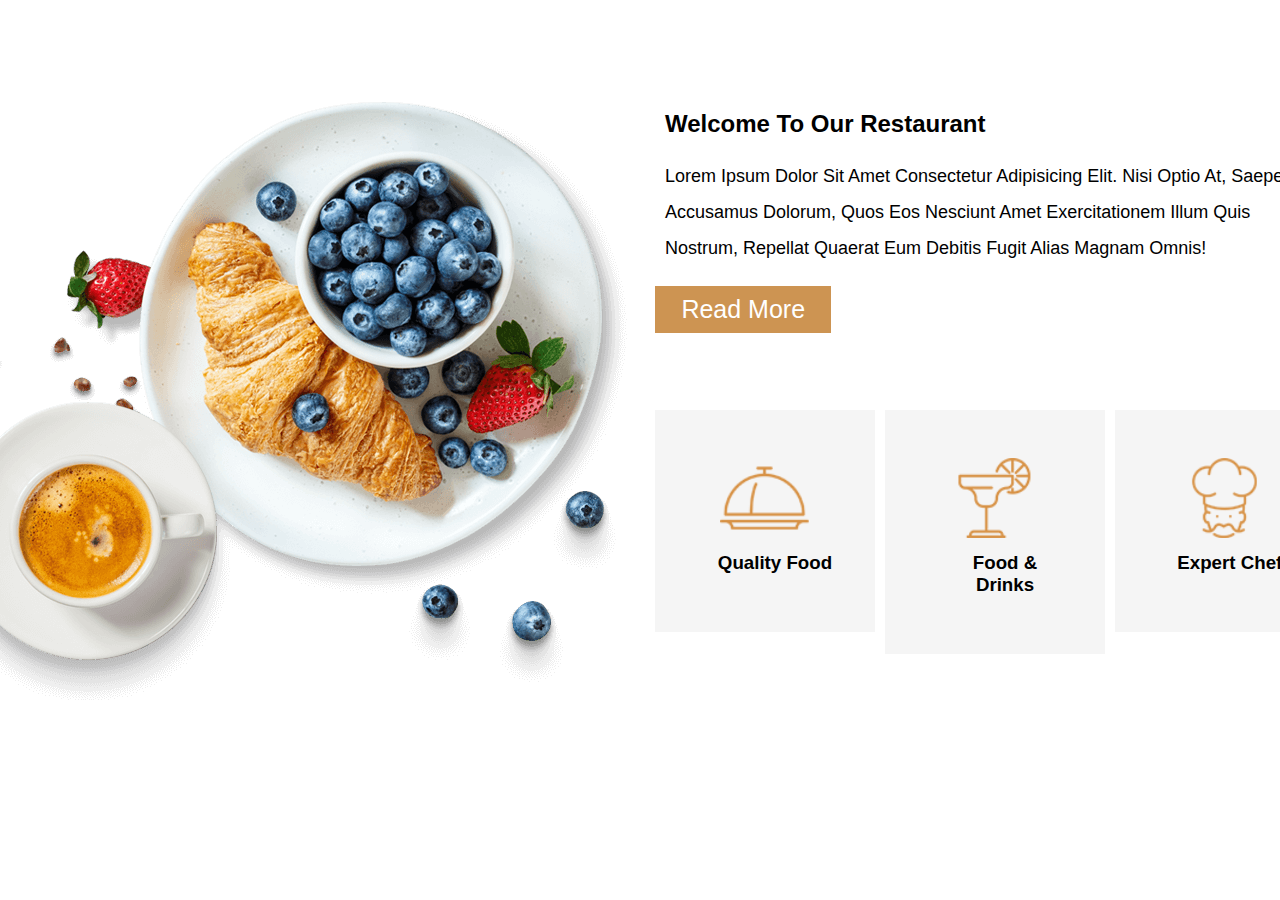
<file: about.html>
<!DOCTYPE html>
<html lang="en">
<head>
    <meta charset="UTF-8">
    <meta http-equiv="X-UA-Compatible" content="IE=edge">
    <meta name="viewport" content="width=device-width, initial-scale=1.0">
    <title>Document</title>
    <link rel="stylesheet" href="styles/about.css">
</head>
<body>
<!-- for about -->
<div class="container-about" id="contain-about">
    <div class="items items1">
        <img src="images/about-img.png" alt="nhi">
    </div>
    <div class="items items2">
        <h2>Welcome to our restaurant</h2>
        <p>Lorem ipsum dolor sit amet consectetur adipisicing elit. Nisi optio at, saepe accusamus dolorum, quos eos nesciunt amet exercitationem illum quis nostrum, repellat quaerat eum debitis fugit alias magnam omnis!</p>
        <button>Read More</button>
    </div>
    <div class="items items3">
     <div class="icons">
        <img src="images/about-icon-1.png" alt="">
        <h3>Quality Food</h3>
     </div>
    </div>
    <div class="items items4"><div class="icons">
        <img src="images/about-icon-2.png" alt="">
        <h3>Food & Drinks</h3>
     </div>
    </div>
    <div class="items items5"><div class="icons">
        <img src="images/about-icon-3.png" alt="">
        <h3>Expert Chefs</h3>
     </div>
    </div>
    
    
    
</div>
</body>
</html>
</file>
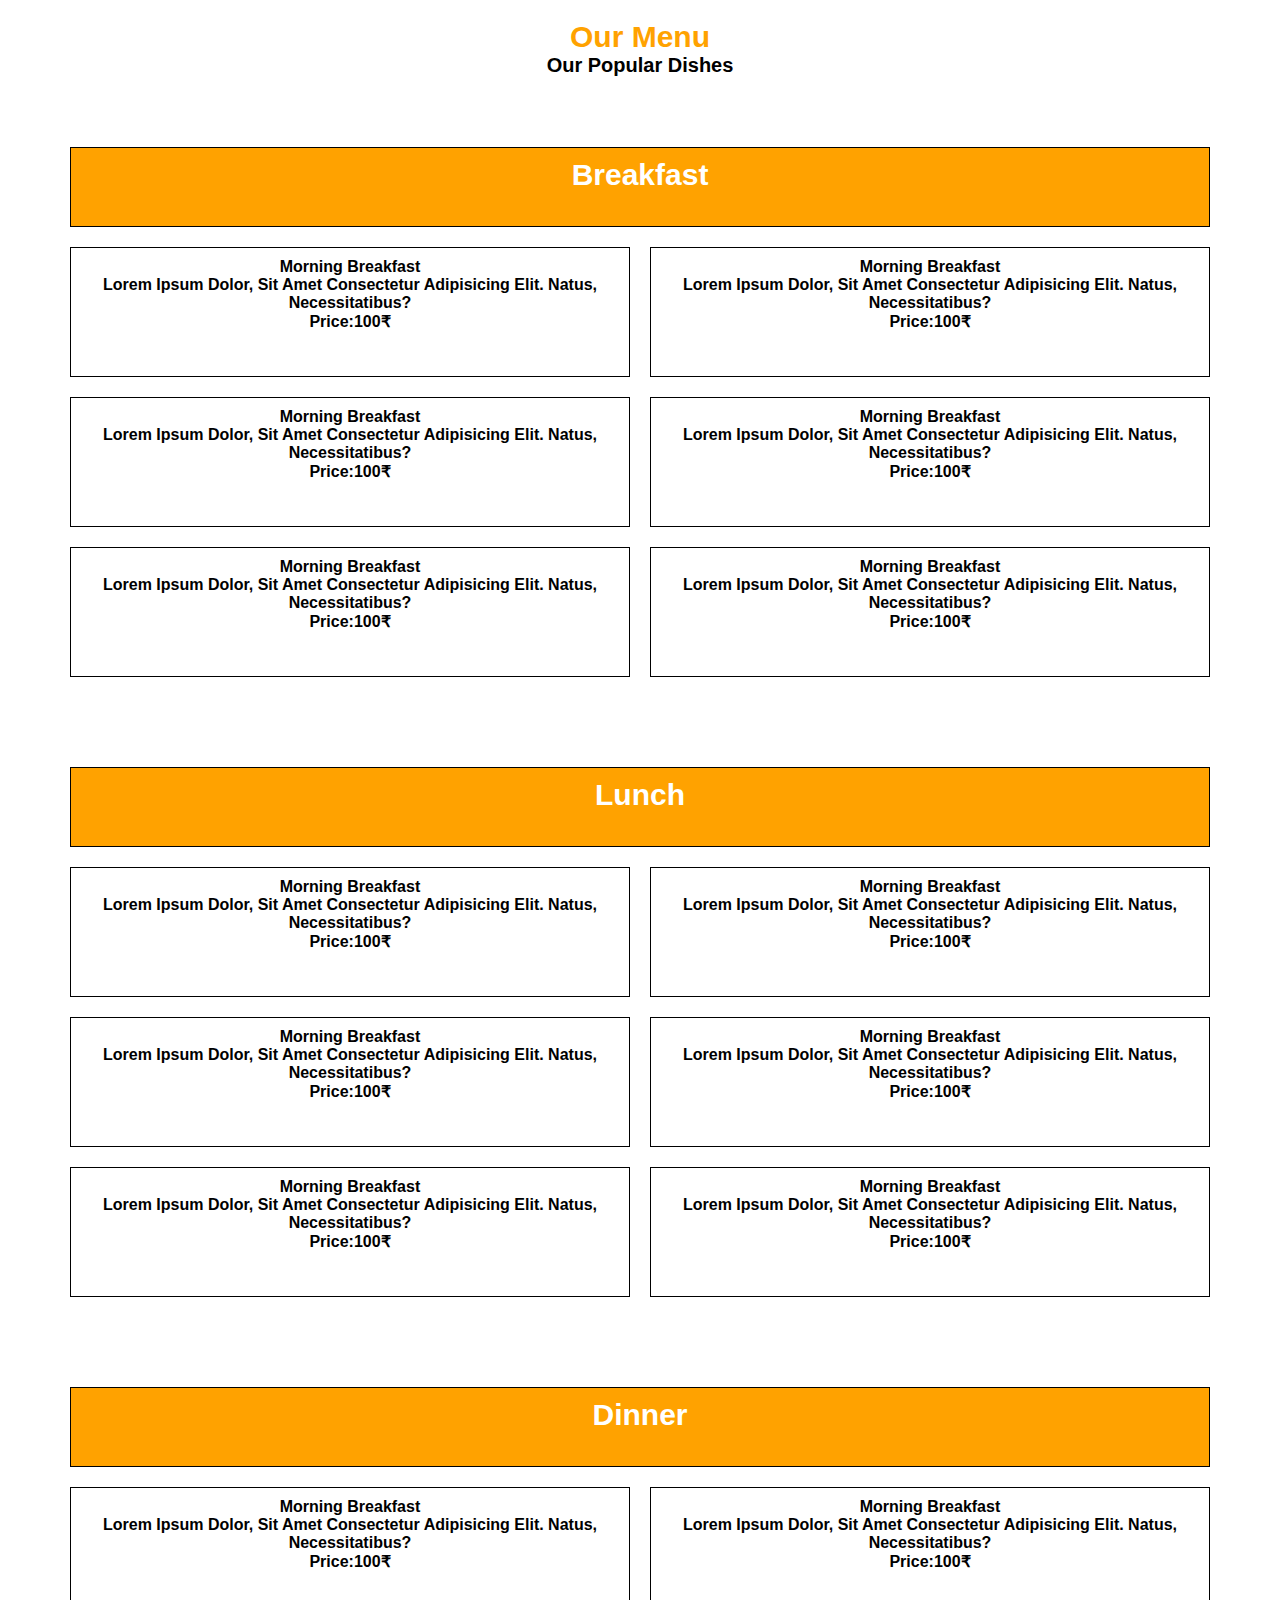
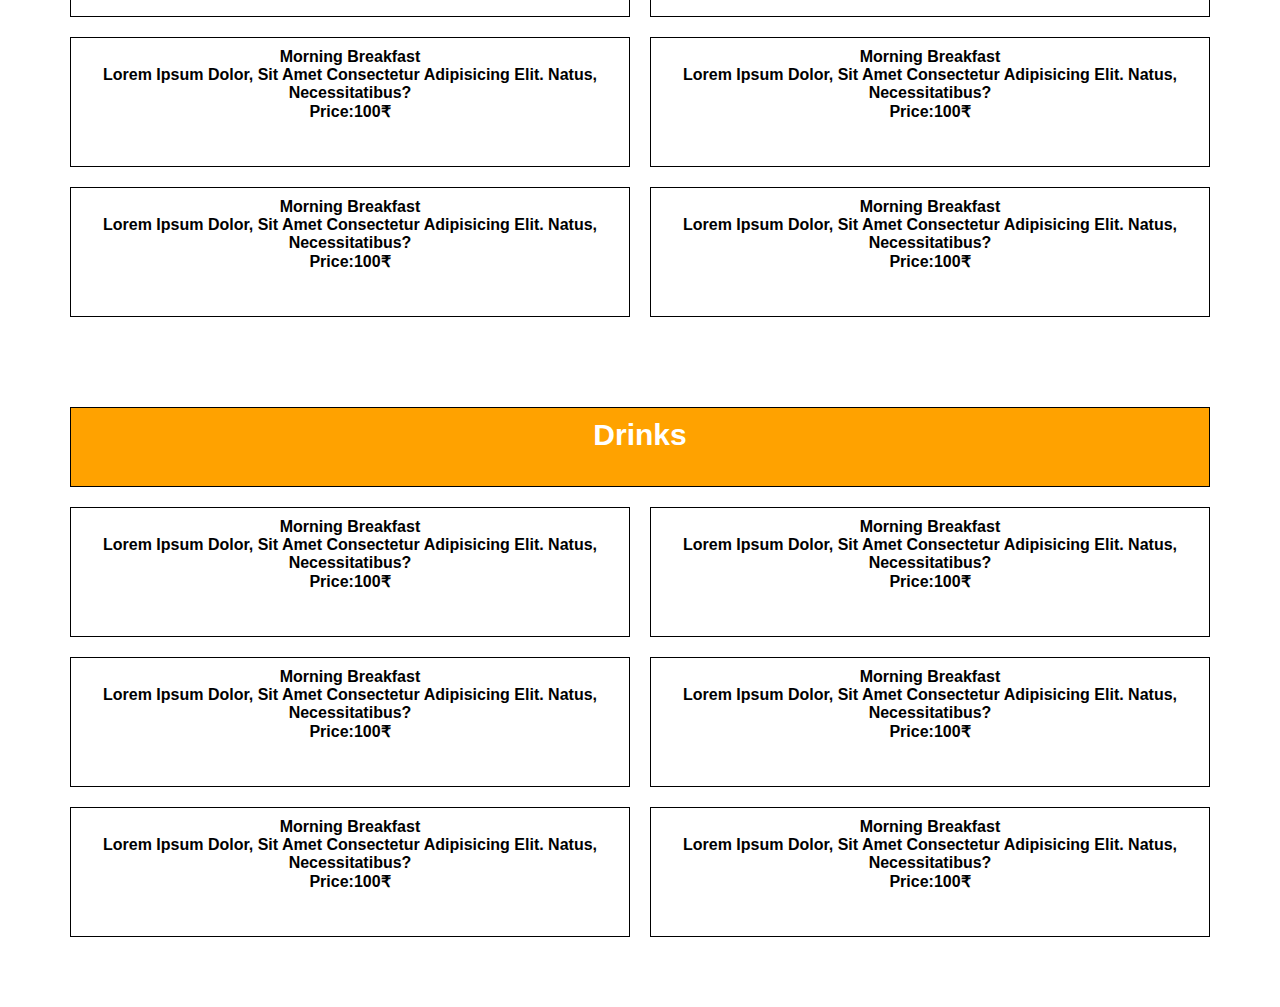
<file: services.html>
<!DOCTYPE html>
<html lang="en">
<head>
   <meta charset="UTF-8">
   <meta http-equiv="X-UA-Compatible" content="IE=edge">
   <meta name="viewport" content="width=device-width, initial-scale=1.0">
   <title>Complete Responsive Food / Restaurant Website Design Tutorial</title>
   <link rel="stylesheet" href="styles/services.css">
</head>
<body>
<!-- for menu -->
<div id="services">
   <div class="menu">
       <span>Our Menu</span>
       <h3>Our Popular Dishes</h3>

   </div>
   <div class="container-menu">
       <div class="box box1"><p>Breakfast</p></div>
       <div class="box box2"><p>Morning Breakfast</p><p>Lorem ipsum dolor, sit amet consectetur adipisicing elit. Natus, necessitatibus?
       </p><span>price:100&#8377</span></div>
       <div class="box box3"><p>Morning Breakfast</p><p>Lorem ipsum dolor, sit amet consectetur adipisicing elit. Natus, necessitatibus?
       </p><span>price:100&#8377</span></div>
       <div class="box box4"><p>Morning Breakfast</p><p>Lorem ipsum dolor, sit amet consectetur adipisicing elit. Natus, necessitatibus?
       </p><span>price:100&#8377</span></div>
       <div class="box box5"><p>Morning Breakfast</p><p>Lorem ipsum dolor, sit amet consectetur adipisicing elit. Natus, necessitatibus?
       </p><span>price:100&#8377</span></div>
       <div class="box box6"><p>Morning Breakfast</p><p>Lorem ipsum dolor, sit amet consectetur adipisicing elit. Natus, necessitatibus?
       </p><span>price:100&#8377</span></div>
       <div class="box box7"><p>Morning Breakfast</p><p>Lorem ipsum dolor, sit amet consectetur adipisicing elit. Natus, necessitatibus?
       </p><span>price:100&#8377</span></div>
   </div>



   <div class="container-menu">
       <div class="box box1"><p>Lunch</p></div>
       <div class="box box2"><p>Morning Breakfast</p><p>Lorem ipsum dolor, sit amet consectetur adipisicing elit. Natus, necessitatibus?
       </p><span>price:100&#8377</span></div>
       <div class="box box3"><p>Morning Breakfast</p><p>Lorem ipsum dolor, sit amet consectetur adipisicing elit. Natus, necessitatibus?
       </p><span>price:100&#8377</span></div>
       <div class="box box4"><p>Morning Breakfast</p><p>Lorem ipsum dolor, sit amet consectetur adipisicing elit. Natus, necessitatibus?
       </p><span>price:100&#8377</span></div>
       <div class="box box5"><p>Morning Breakfast</p><p>Lorem ipsum dolor, sit amet consectetur adipisicing elit. Natus, necessitatibus?
       </p><span>price:100&#8377</span></div>
       <div class="box box6"><p>Morning Breakfast</p><p>Lorem ipsum dolor, sit amet consectetur adipisicing elit. Natus, necessitatibus?
       </p><span>price:100&#8377</span></div>
       <div class="box box7"><p>Morning Breakfast</p><p>Lorem ipsum dolor, sit amet consectetur adipisicing elit. Natus, necessitatibus?
       </p><span>price:100&#8377</span></div>
   </div>


   <div class="container-menu">
       <div class="box box1"><p>Dinner</p></div>
       <div class="box box2"><p>Morning Breakfast</p><p>Lorem ipsum dolor, sit amet consectetur adipisicing elit. Natus, necessitatibus?
       </p><span>price:100&#8377</span></div>
       <div class="box box3"><p>Morning Breakfast</p><p>Lorem ipsum dolor, sit amet consectetur adipisicing elit. Natus, necessitatibus?
       </p><span>price:100&#8377</span></div>
       <div class="box box4"><p>Morning Breakfast</p><p>Lorem ipsum dolor, sit amet consectetur adipisicing elit. Natus, necessitatibus?
       </p><span>price:100&#8377</span></div>
       <div class="box box5"><p>Morning Breakfast</p><p>Lorem ipsum dolor, sit amet consectetur adipisicing elit. Natus, necessitatibus?
       </p><span>price:100&#8377</span></div>
       <div class="box box6"><p>Morning Breakfast</p><p>Lorem ipsum dolor, sit amet consectetur adipisicing elit. Natus, necessitatibus?
       </p><span>price:100&#8377</span></div>
       <div class="box box7"><p>Morning Breakfast</p><p>Lorem ipsum dolor, sit amet consectetur adipisicing elit. Natus, necessitatibus?
       </p><span>price:100&#8377</span></div>
   </div>


   <div class="container-menu">
       <div class="box box1"><p>Drinks</p></div>
       <div class="box box2"><p>Morning Breakfast</p><p>Lorem ipsum dolor, sit amet consectetur adipisicing elit. Natus, necessitatibus?
       </p><span>price:100&#8377</span></div>
       <div class="box box3"><p>Morning Breakfast</p><p>Lorem ipsum dolor, sit amet consectetur adipisicing elit. Natus, necessitatibus?
       </p><span>price:100&#8377</span></div>
       <div class="box box4"><p>Morning Breakfast</p><p>Lorem ipsum dolor, sit amet consectetur adipisicing elit. Natus, necessitatibus?
       </p><span>price:100&#8377</span></div>
       <div class="box box5"><p>Morning Breakfast</p><p>Lorem ipsum dolor, sit amet consectetur adipisicing elit. Natus, necessitatibus?
       </p><span>price:100&#8377</span></div>
       <div class="box box6"><p>Morning Breakfast</p><p>Lorem ipsum dolor, sit amet consectetur adipisicing elit. Natus, necessitatibus?
       </p><span>price:100&#8377</span></div>
       <div class="box box7"><p>Morning Breakfast</p><p>Lorem ipsum dolor, sit amet consectetur adipisicing elit. Natus, necessitatibus?
       </p><span>price:100&#8377</span></div>
   </div>

  </div> 
  </body>
</html>
</file>
<file: styles/about.css>
/* for about */

 *{
    font-family: 'Dosis', sans-serif;
    margin:0; padding:0;
    box-sizing: border-box;
    outline: none; border:none;
    text-decoration: none;
    transition: all 0.4s cubic-bezier(.43,1.1,.62,1.08);
    text-transform: capitalize;
 }

 .container-about{
            
    display: grid;
    justify-content: center;
    /* border: 1px solid black; */
    margin-top: 100px;
    grid-template-columns: 700px 220px 220px 220px;
    grid-template-rows:300px 300px;
    grid-gap:10px 10px;
 }
/* 
.container-about .items{
    border: 1px solid red;
} */
.container-about .items1{ grid-row: 1/-1; }
.container-about .items2{ grid-column: 2/-1; }
.container-about .items h2,p{
    padding: 10px;
}
.container-about .items p{
    line-height: 2;
} 

.container-about .items button{
    margin-top: 10px;

}
.container-about .items button:hover{
    background-color: #dcd170;
}



.container-about .items button{
 padding:8.8px 26.4px;
 background-color:#CD9452;
 color: #FFFFFF;
 font-size: 25px;
 border: none;
}








.container-about .items .icons{
flex:1 1 16rem;
text-align: center;
background: #f5f5f5;
padding:3rem 2rem;
    }

.container-about .items .icons img{
height: 5rem;
}




 
   
.container-about .items .icons h3 {
    
    padding: 10px;
    padding-left: 30px;
    
}
/* .container .items2 h3,p{
    margin-left: 50px;
} */

.container-about .items2 h3{
    font-size: 30px;
}

.container-about .items2 p{
    font-size: 18px;

}
</file>
<file: styles/services.css>
/* for menu page */

* {
    font-family: 'Dosis', sans-serif;
    margin: 0;
    padding: 0;
    box-sizing: border-box;
    outline: none;
    border: none;
    text-decoration: none;
    transition: all 0.4s cubic-bezier(.43, 1.1, .62, 1.08);
    text-transform: capitalize;
}

.menu {
    text-align: center;
    margin-top: 20px;
}

.menu span {
    font-weight: 800;
    font-size: 30px;
    color: rgb(255, 162, 0);
}

.menu h3 {
    font-size: 20px;

}

.container-menu {


    /* border: 1px solid black; */
    padding: 10px;
    margin: 50px;
    display: grid;
    grid-template-rows: 100px 150px 150px 150px;
    grid-template-columns: repeat(2, 1fr);

}

.box {
    text-align: center;
    font-weight: bold;
    padding: 10px;
    margin: 10px;
    border: 1px solid black;
    /* flex-grow: 1; */

}

.box1 {
    background-color: rgb(255, 162, 0);
    color: white;
    font-size: 30px;
    grid-column: 1/-1;
    padding: 10px;

}

.box2 {}

.box3 {}

.box4 {}

.box5 {}

.box6 {}

.box7 {}
</file>
